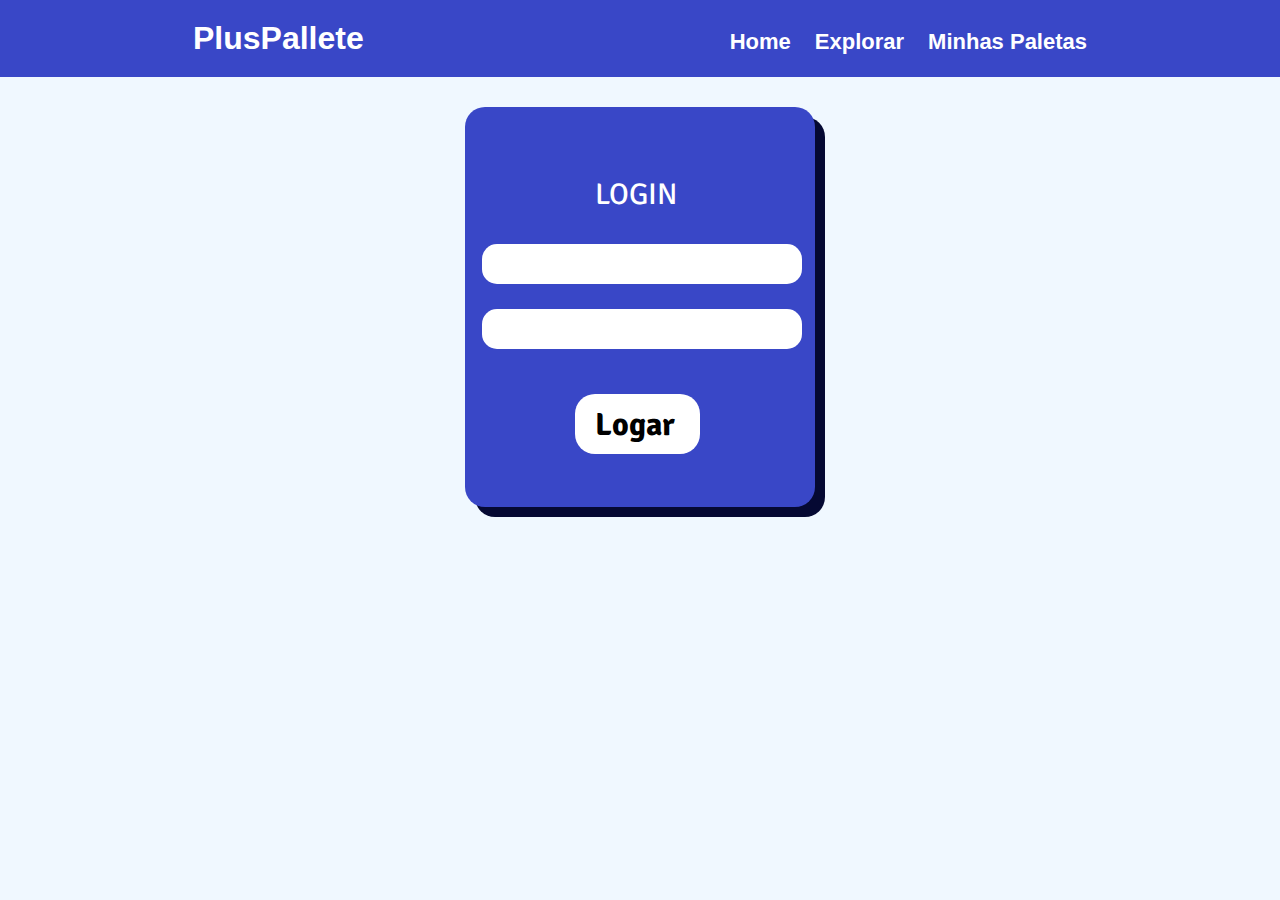
<file: login page/index.html>
<!DOCTYPE html>
<html lang="pt-br">
<head>
    <meta charset="UTF-8">
    <meta http-equiv="X-UA-Compatible" content="IE=edge">
    <meta name="viewport" content="width=device-width, initial-scale=1.0">
    <title>Rabisco</title>
    <link rel="stylesheet" href="style.css">
</head>
<body>
    <header>
        <h1>PlusPallete</h1>
        
        <nav>
            <a href="#">Home</a>
            <a href="#">Explorar</a>
            <a href="#">Minhas Paletas</a>
        </nav>
    </header>

    <main>
        <div class="container">
            <div class="box-login">
                <p>Login</p>
                <div class="campo"></div>
                <div class="campo2"></div>
                <a href="">
                    <div class="botao"><h1>Logar</h1></div>
                </a>
        </div>
    </main>
    
</body>
</html>
</file>
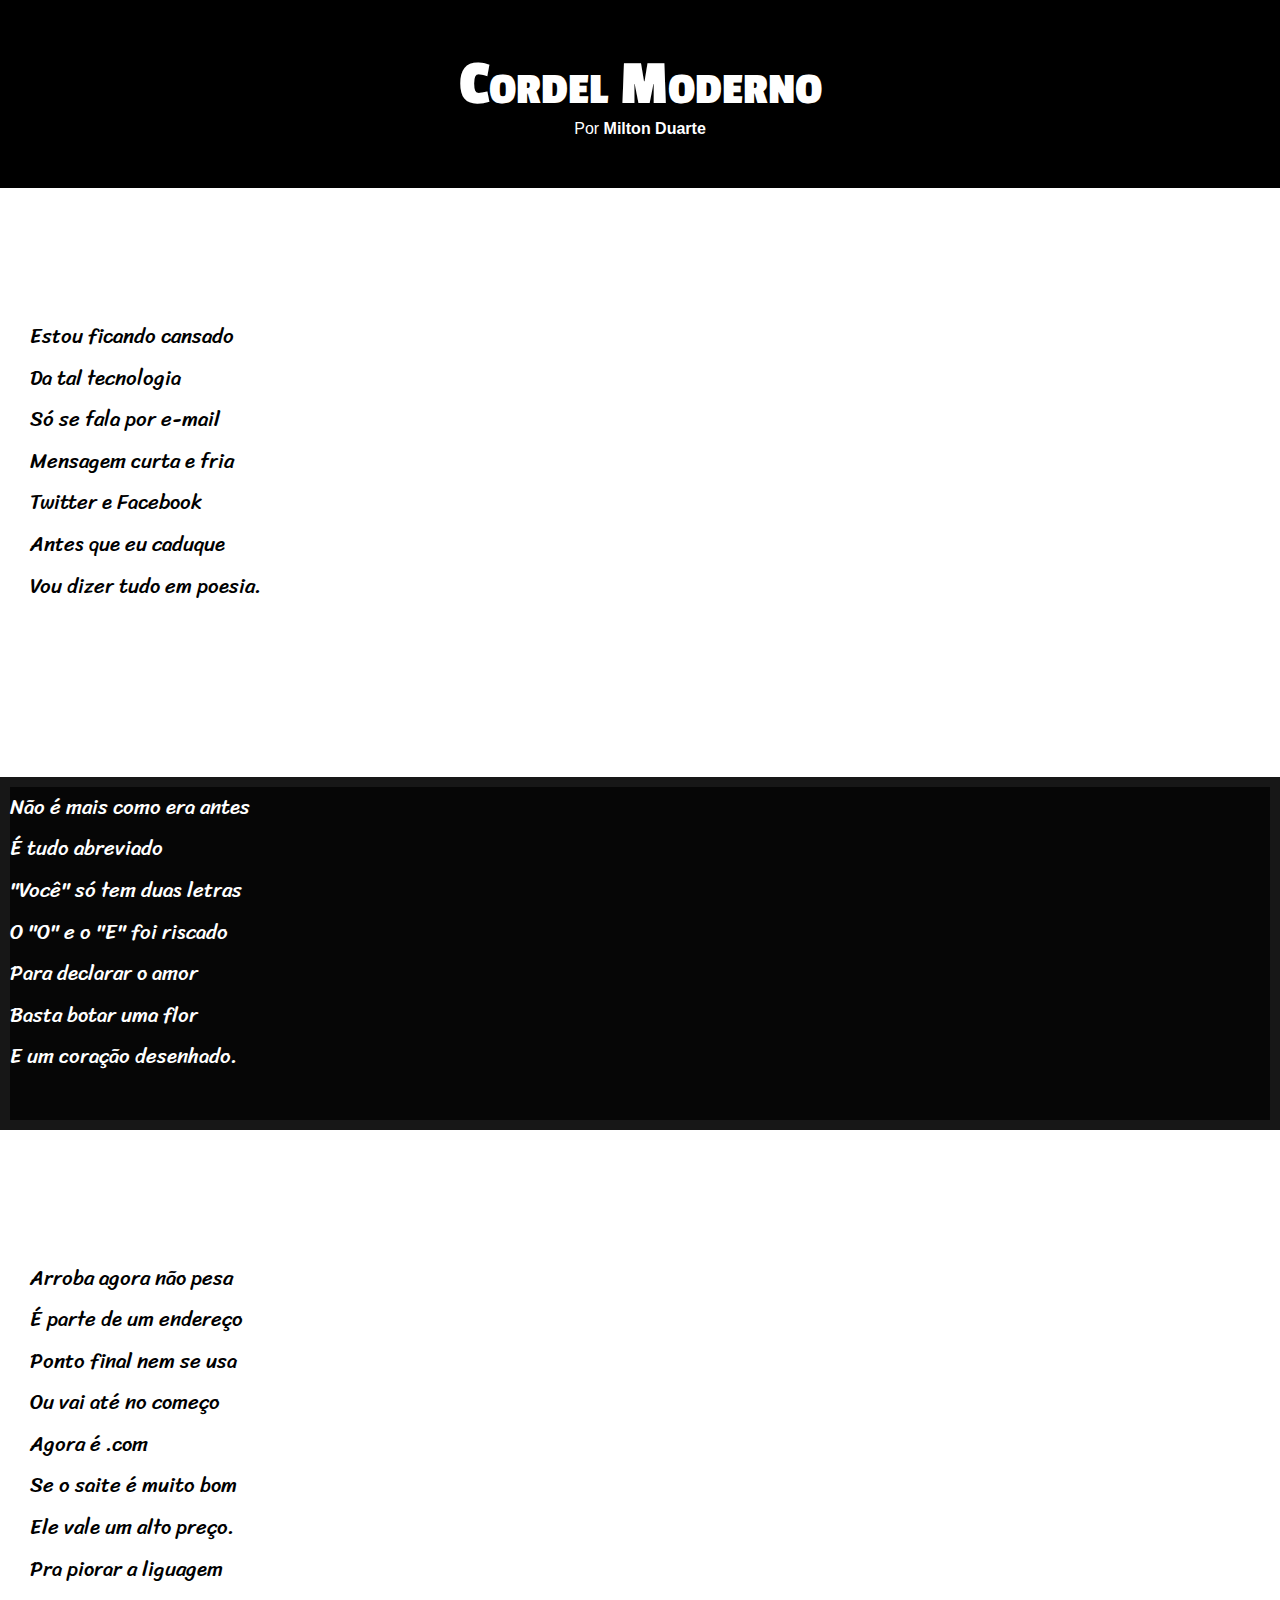
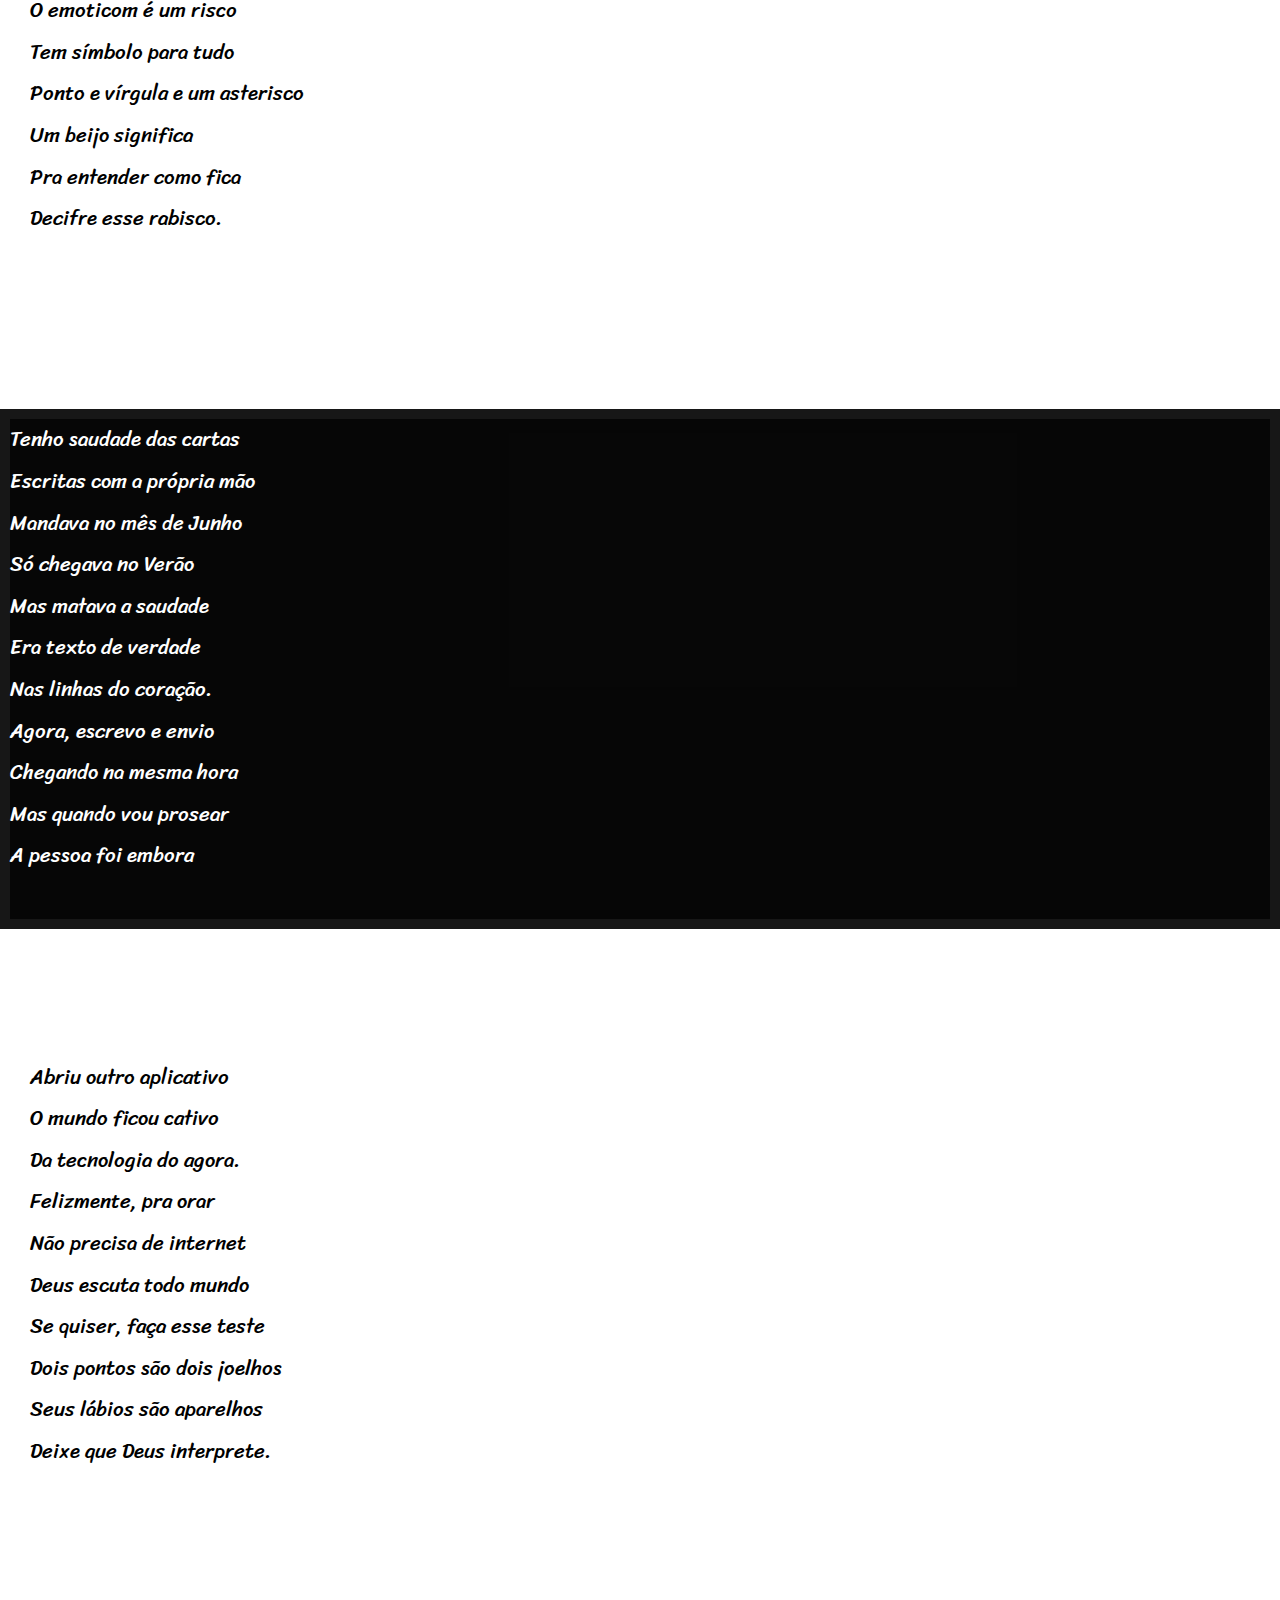
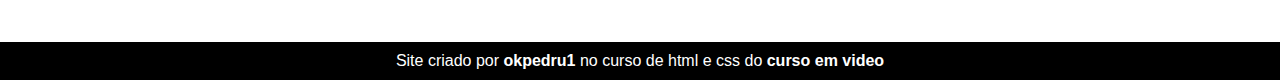
<file: ex022/desafio4/index.html>
<!DOCTYPE html>
<html lang="pt-br">
<head>
    <meta charset="UTF-8">
    <meta http-equiv="X-UA-Compatible" content="IE=edge">
    <meta name="viewport" content="width=device-width, initial-scale=1.0">
    <title>Cordel Moderno</title>
    <link rel="stylesheet" href="assets/style.css">
    <link rel="shortcut icon" href="https://cdn.pixabay.com/photo/2014/04/03/10/44/cactus-311273_960_720.png" type="image/x-icon">
</head>
<body>
    <header>
        <h1>Cordel Moderno</h1>
        <p>Por <a href="https://www.recantodasletras.com.br/autor_textos.php?id=9806" target="_blank">Milton Duarte</a></p>
    </header>

    <section class="normal">
        <p>
            Estou ficando cansado <br>
            Da tal tecnologia <br>
            Só se fala por e-mail <br>
            Mensagem curta e fria <br>
            Twitter e Facebook <br>
            Antes que eu caduque <br>
            Vou dizer tudo em poesia. <br>
        </p>
    </section>

    <section class="image" id="img01">
        <p>
            Não é mais como era antes<br>
            É tudo abreviado<br>
            "Você" só tem duas letras<br>
            O "O" e o "E" foi riscado<br>
            Para declarar o amor<br>
            Basta botar uma flor<br>
            E um coração desenhado.<br>
        </p>
    </section>


    <section class="normal">
        <p>
            Arroba agora não pesa<br>
            É parte de um endereço<br>
            Ponto final nem se usa<br>
            Ou vai até no começo<br>
            Agora é .com<br>
            Se o saite é muito bom<br>
            Ele vale um alto preço.<br>
            Pra piorar a liguagem<br>
            O emoticom é um risco<br>
            Tem símbolo para tudo<br>
            Ponto e vírgula e um asterisco<br>
            Um beijo significa<br>
            Pra entender como fica<br>
            Decifre esse rabisco.<br>
        </p>
    </section> 

    <section  class="image" id="img02">
        <p>
            Tenho saudade das cartas<br>
            Escritas com a própria mão<br>
            Mandava no mês de Junho<br>
            Só chegava no Verão<br>
            Mas matava a saudade<br>
            Era texto de verdade<br>
            Nas linhas do coração.<br>
            Agora, escrevo e envio<br>
            Chegando na mesma hora<br>
            Mas quando vou prosear<br>
            A pessoa foi embora<br>
        </p>
    </section>

    <section class="normal">
        <p>
            Abriu outro aplicativo<br>
            O mundo ficou cativo<br>
            Da tecnologia do agora.<br>
            Felizmente, pra orar<br>
            Não precisa de internet<br>
            Deus escuta todo mundo<br>
            Se quiser, faça esse teste<br>
            Dois pontos são dois joelhos<br>
            Seus lábios são aparelhos<br>
            Deixe que Deus interprete.<br>
        </p>
    </section>

    <footer>
        <p>Site criado por <a href="https://github.com/okpedru1" target="_blank">okpedru1</a> no curso de html e css do <a href="https://www.cursoemvideo.com" target="_blank">curso em video</a></p>
    </footer>
</body>
</html>
</file>
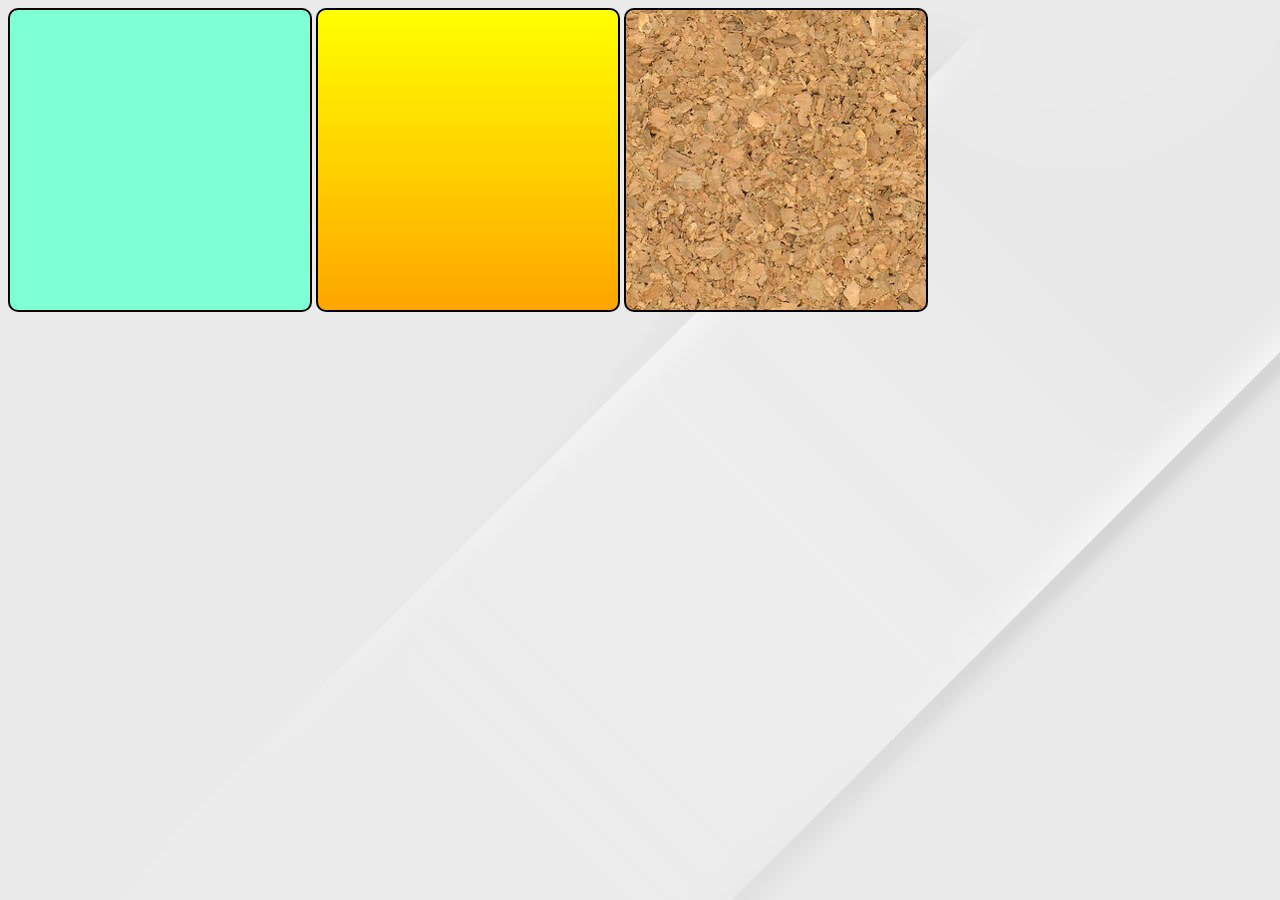
<file: ex022/fundo001.html>
<!DOCTYPE html>
<html lang="pt-br">
<head>
    <meta charset="UTF-8">
    <meta http-equiv="X-UA-Compatible" content="IE=edge">
    <meta name="viewport" content="width=device-width, initial-scale=1.0">
    <title>Teste de imagem de fundo</title>
    <link rel="stylesheet" href="style.css">
</head>
<body>
    <div class="quadrado" id="q1"></div> 

    <div class="quadrado" id="q2"></div>

    <div class="quadrado" id="q3"></div>
    
</body>
</html>
</file>
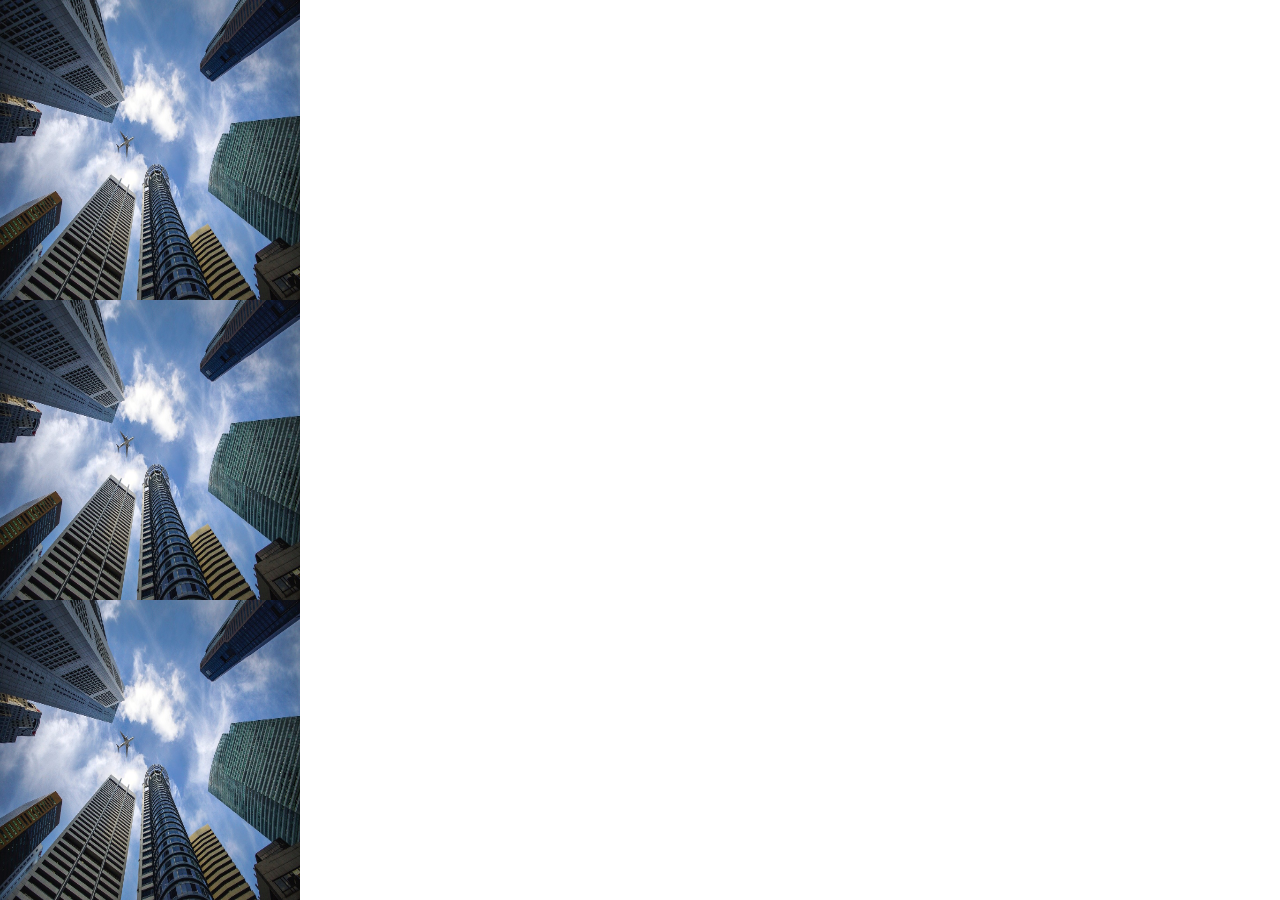
<file: ex022/fundo002.html>
<!DOCTYPE html>
<html lang="en">
<head>
    <meta charset="UTF-8">
    <meta http-equiv="X-UA-Compatible" content="IE=edge">
    <meta name="viewport" content="width=device-width, initial-scale=1.0">
    <title>personalização de fundo</title>
    <link rel="stylesheet" href="style002.css">
</head>
<body>
    
    
</body>
</html>
</file>
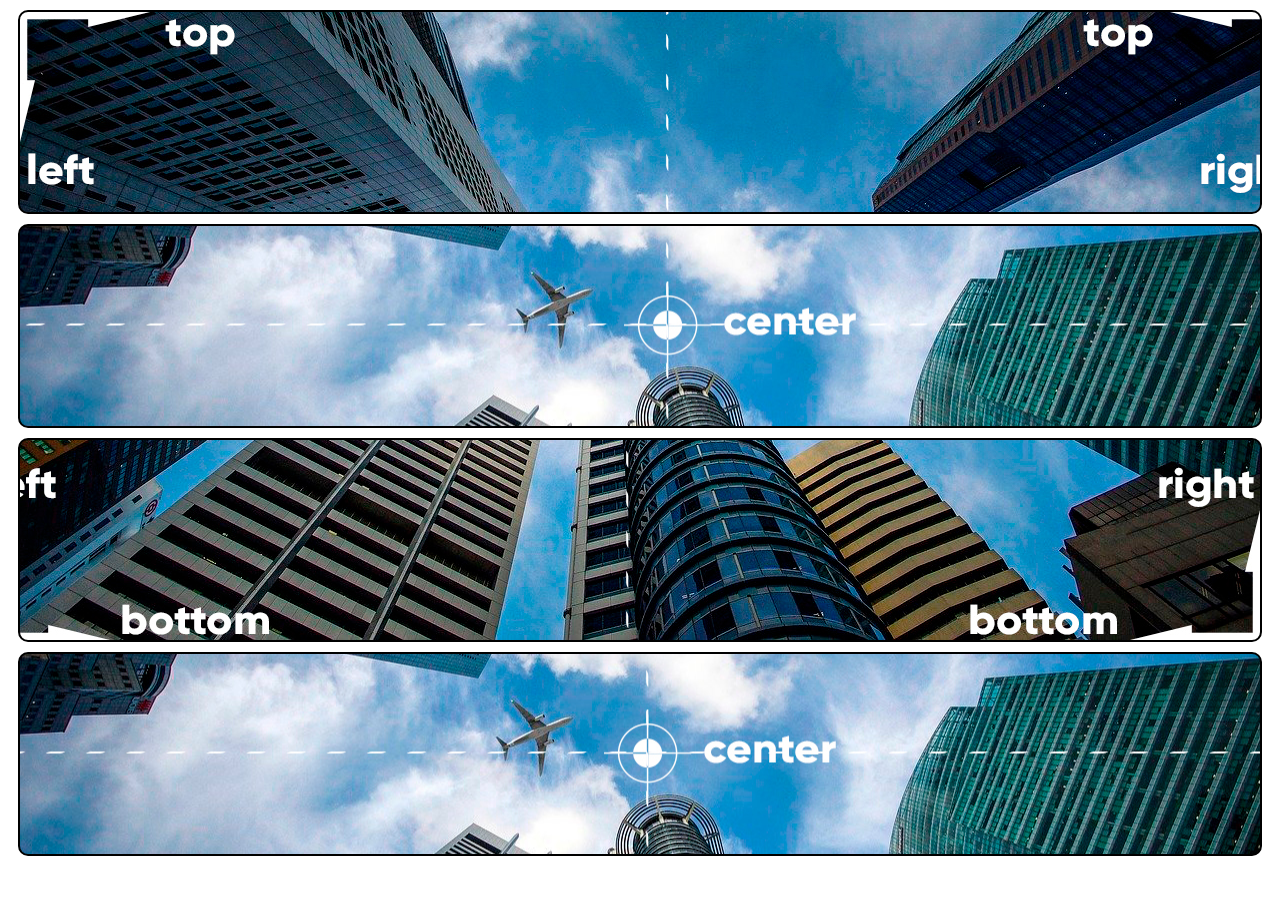
<file: ex022/fundo003.html>
<!DOCTYPE html>
<html lang="en">
<head>
    <meta charset="UTF-8">
    <meta http-equiv="X-UA-Compatible" content="IE=edge">
    <meta name="viewport" content="width=device-width, initial-scale=1.0">
    <title>Configurando a posição da imagem no fundo do site</title>
    <link rel="stylesheet" href="style003.css">
</head>
<body>
    <div class="bloco" id="q1"></div>
    <div class="bloco" id="q2"></div>
    <div class="bloco" id="q3"></div>
    <div class="bloco" id="q4"></div>
    
</body>
</html>
</file>
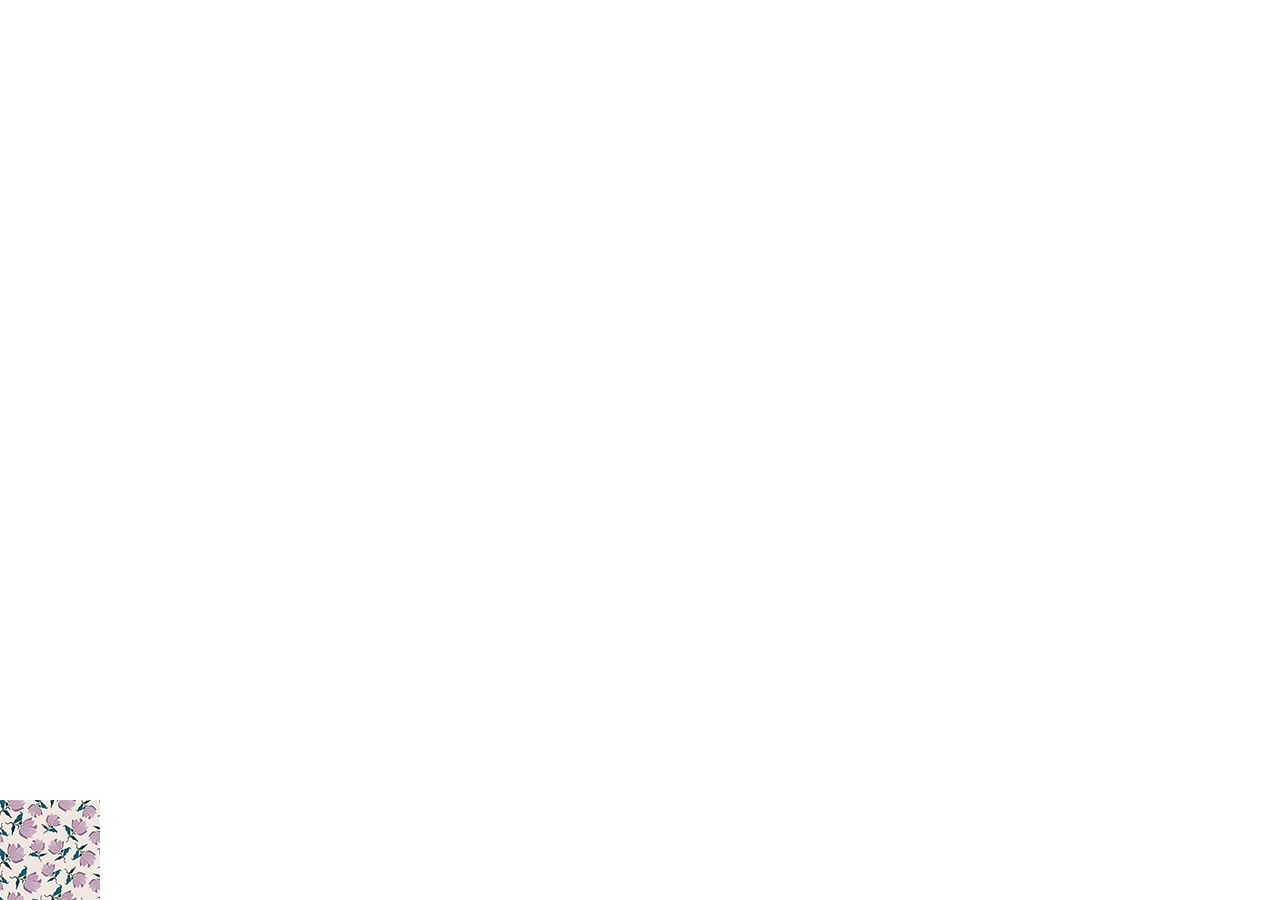
<file: ex022/fundo004.html>
<!DOCTYPE html>
<html lang="en">
<head>
    <meta charset="UTF-8">
    <meta http-equiv="X-UA-Compatible" content="IE=edge">
    <meta name="viewport" content="width=device-width, initial-scale=1.0">
    <title>Posicionamento</title>
    <link rel="stylesheet" href="style004.css">
</head>
<body>
    
    
</body>
</html>
</file>
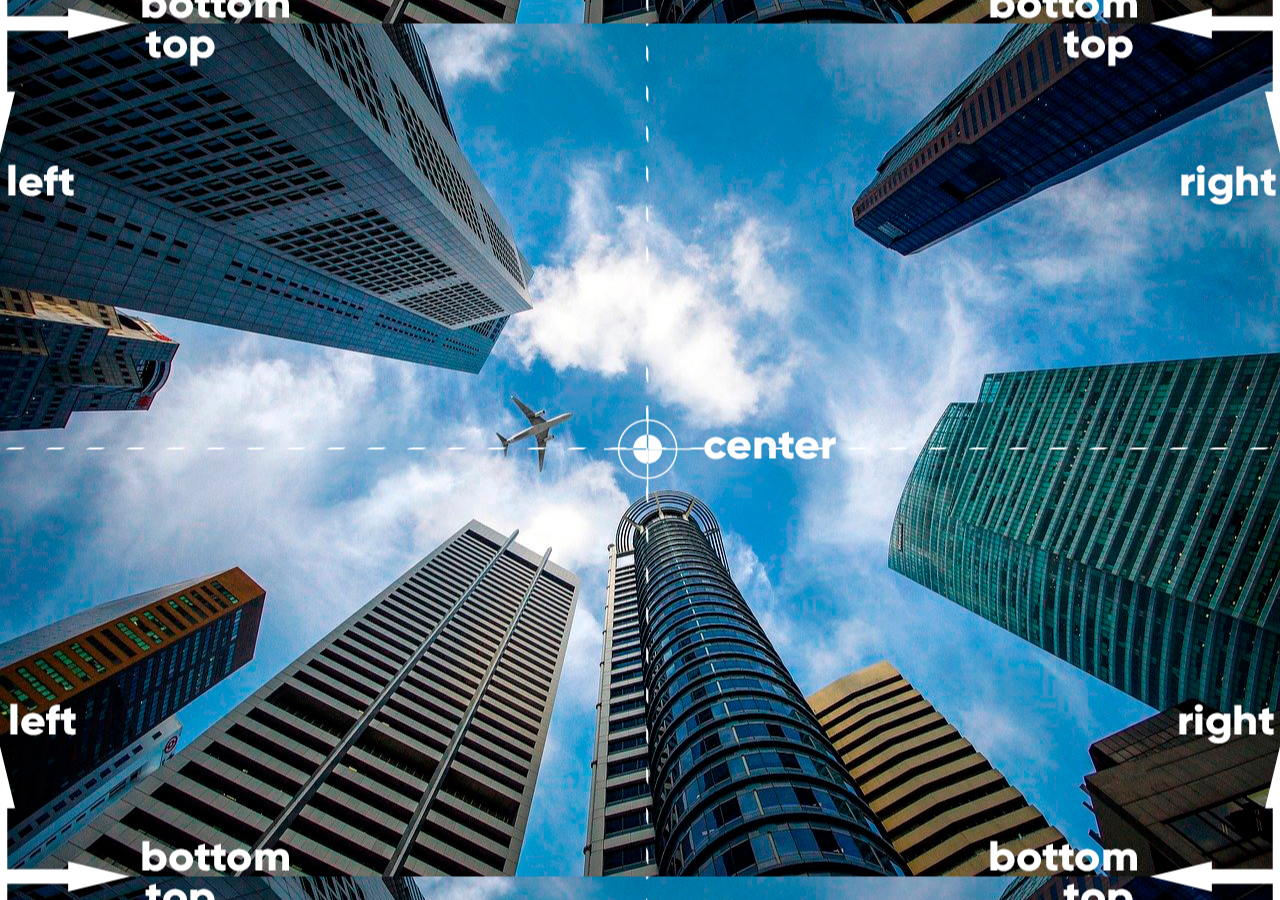
<file: ex022/fundo005.html>
<!DOCTYPE html>
<html lang="en">
<head>
    <meta charset="UTF-8">
    <meta http-equiv="X-UA-Compatible" content="IE=edge">
    <meta name="viewport" content="width=device-width, initial-scale=1.0">
    <title>posicionamento</title>
    <link rel="stylesheet" href="style005.css">
</head>
<body>
    
    
</body>
</html>
</file>
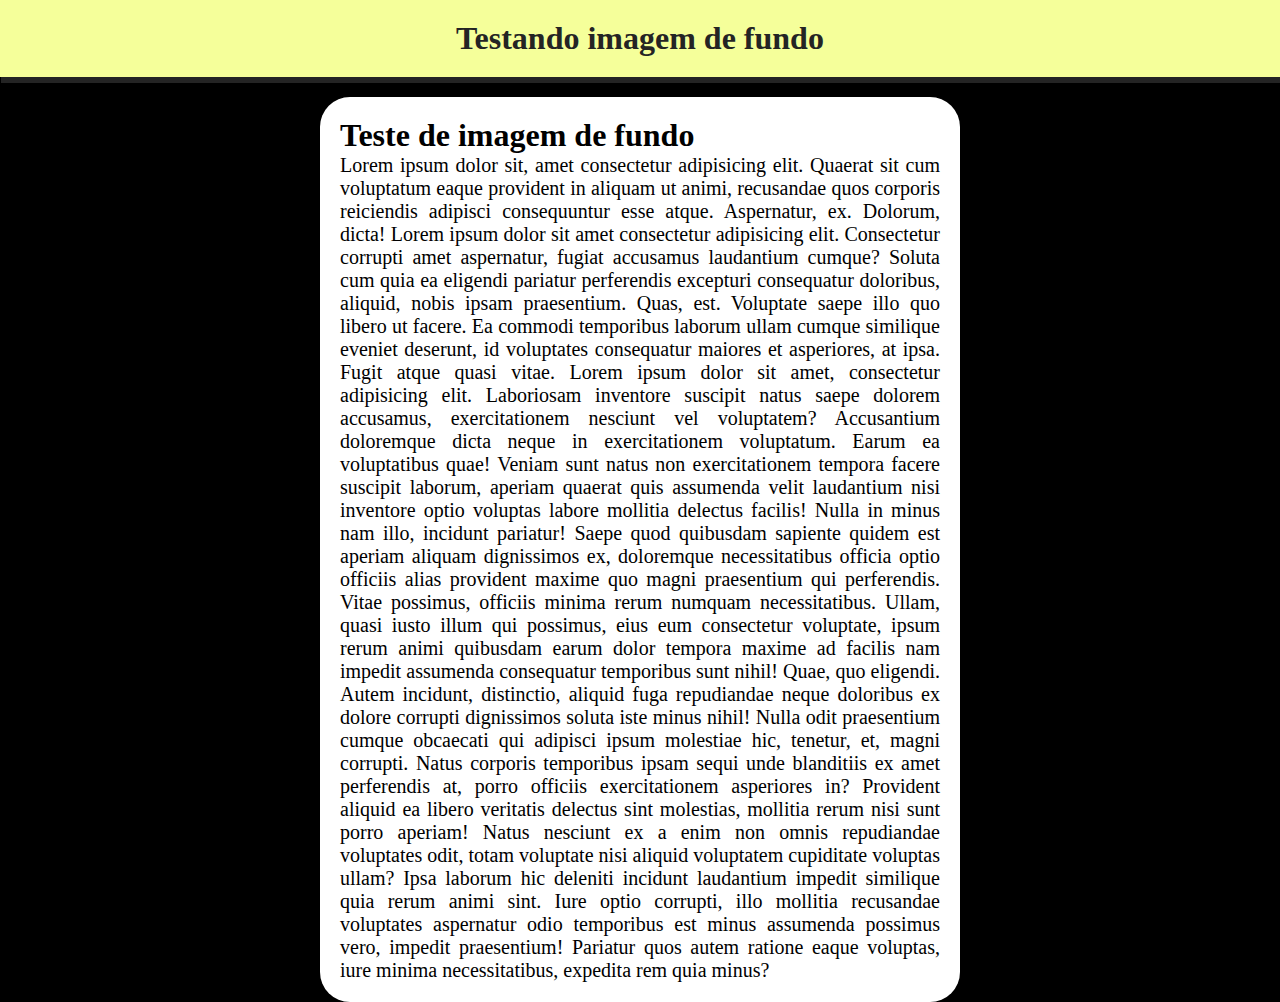
<file: ex022/fundo006.html>
<!DOCTYPE html>
<html lang="en">
<head>
    <meta charset="UTF-8">
    <meta http-equiv="X-UA-Compatible" content="IE=edge">
    <meta name="viewport" content="width=device-width, initial-scale=1.0">
    <title>Background imagem</title>
    <link rel="stylesheet" href="style006.css">
</head>
<body>
    <header>
        <h1>Testando imagem de fundo</h1>
    </header>
    <main>
        <h1>Teste de imagem de fundo</h1>
        <p>Lorem ipsum dolor sit, amet consectetur adipisicing elit. Quaerat sit cum voluptatum eaque provident in aliquam ut animi, recusandae quos corporis reiciendis adipisci consequuntur esse atque. Aspernatur, ex. Dolorum, dicta! Lorem ipsum dolor sit amet consectetur adipisicing elit. Consectetur corrupti amet aspernatur, fugiat accusamus laudantium cumque? Soluta cum quia ea eligendi pariatur perferendis excepturi consequatur doloribus, aliquid, nobis ipsam praesentium.
        Quas, est. Voluptate saepe illo quo libero ut facere. Ea commodi temporibus laborum ullam cumque similique eveniet deserunt, id voluptates consequatur maiores et asperiores, at ipsa. Fugit atque quasi vitae. Lorem ipsum dolor sit amet, consectetur adipisicing elit. Laboriosam inventore suscipit natus saepe dolorem accusamus, exercitationem nesciunt vel voluptatem? Accusantium doloremque dicta neque in exercitationem voluptatum. Earum ea voluptatibus quae!
        Veniam sunt natus non exercitationem tempora facere suscipit laborum, aperiam quaerat quis assumenda velit laudantium nisi inventore optio voluptas labore mollitia delectus facilis! Nulla in minus nam illo, incidunt pariatur!
        Saepe quod quibusdam sapiente quidem est aperiam aliquam dignissimos ex, doloremque necessitatibus officia optio officiis alias provident maxime quo magni praesentium qui perferendis. Vitae possimus, officiis minima rerum numquam necessitatibus.
        Ullam, quasi iusto illum qui possimus, eius eum consectetur voluptate, ipsum rerum animi quibusdam earum dolor tempora maxime ad facilis nam impedit assumenda consequatur temporibus sunt nihil! Quae, quo eligendi.
        Autem incidunt, distinctio, aliquid fuga repudiandae neque doloribus ex dolore corrupti dignissimos soluta iste minus nihil! Nulla odit praesentium cumque obcaecati qui adipisci ipsum molestiae hic, tenetur, et, magni corrupti.
        Natus corporis temporibus ipsam sequi unde blanditiis ex amet perferendis at, porro officiis exercitationem asperiores in? Provident aliquid ea libero veritatis delectus sint molestias, mollitia rerum nisi sunt porro aperiam!
        Natus nesciunt ex a enim non omnis repudiandae voluptates odit, totam voluptate nisi aliquid voluptatem cupiditate voluptas ullam? Ipsa laborum hic deleniti incidunt laudantium impedit similique quia rerum animi sint.
        Iure optio corrupti, illo mollitia recusandae voluptates aspernatur odio temporibus est minus assumenda possimus vero, impedit praesentium! Pariatur quos autem ratione eaque voluptas, iure minima necessitatibus, expedita rem quia minus?</p>
    </main>
    
</body>
</html>
</file>
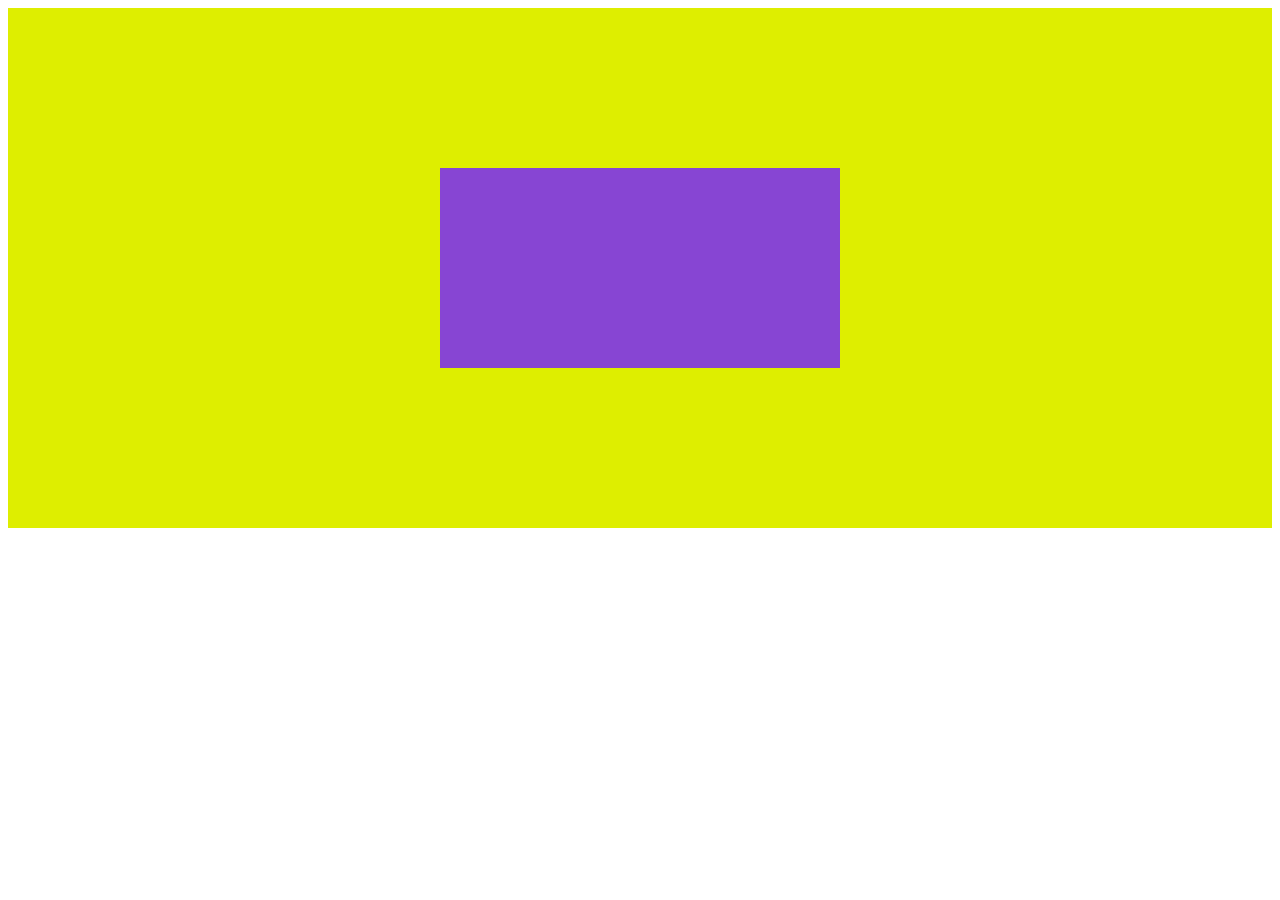
<file: ex022/fundo007/fundo007.html>
<!DOCTYPE html>
<html lang="pt-br">
<head>
    <meta charset="UTF-8">
    <meta http-equiv="X-UA-Compatible" content="IE=edge">
    <meta name="viewport" content="width=device-width, initial-scale=1.0">
    <title>fundo007</title>
    <link rel="stylesheet" href="style007.css">
</head>
<body>
    <section id="container">
        <article id="conteudo">

        </article>
    </section>
</body>
</html>
</file>
<file: login page/style.css>
@import url('https://fonts.googleapis.com/css2?family=Signika:wght@700&display=swap');

*{
    margin: 0;
    padding: 0;
}

body{
    background-color: aliceblue;
}

header{
    display: flex;
    background-color: #3947c7;
    padding: 20px;
    justify-content: space-around;

}


header h1{
    color: white;
    font-family: Helvetica, sans-serif;
}

header a{
    position: relative;
    top: 9px;


    color: white;
    text-decoration: none;
    font-size: 22px;
    font-weight: bold;
    padding-left: 20px;

    font-family: Helvetica;

}

header a:hover{
    text-shadow: 2px 3px black;
}

body a{
    text-decoration: none;
}
.container{
    display: flex;
}

.box-login{
    background-color: #3947c7;
    width: 350px;
    height: 400px;
    border-radius: 20px;

    margin: auto;
    margin-top: 30px;

    box-shadow: 10px 10px #050933;
}

.box-login p{
    position: relative;
    top: 69px;
    left: 130px;

    font-family: 'Signika', sans-serif;
    font-size: 30px;
    color: white;
    text-transform: uppercase;
}

.campo{
    position: relative;
    top: 100px;
    left: 17px;
    border-radius: 15px;


    background-color: white;
    width: 320px;
    height: 40px
    
}

.campo2{
    position: relative;
    top: 125px;
    left: 17px;
    border-radius: 15px;


    background-color: white;
    width: 320px;
    height: 40px
}

.botao {
    background-color: white;
    width: 125px;
    height: 60px;

    position: relative;
    top: 170px;
    left: 110px;

    border-radius: 20px;
}

.botao h1{
    position: relative;
    top: 11px; left: 20px;
    color: black;

    font-family: 'Signika', sans-serif;
    

}
</file>
<file: ex022/desafio4/assets/style.css>
@import url('https://fonts.googleapis.com/css2?family=Passion+One&family=Sriracha&display=swap');

:root{
    --fonte1: Verdana, Geneva, Tahoma, sans-serif;
    --fonte2: 'Passion One', 'cursive';
    --fonte3: 'Sriracha', 'cursive';

}




*{
    margin: 0;
    padding: 0;
}

html, body{
    min-height: 100vh;
    background-color: darkgrey;
    font-family: var(--fonte1);
}

header{
    background-color: black;
    color: white;
    text-align: center;
    
}

header h1{
    padding-top: 50px; 
    font-variant: small-caps;
    font-family: var(--fonte2);
    font-size: 4em;

}

header p{
    padding-bottom: 50px;
}

header a, footer a{
    color: white;
    text-decoration: none;
    font-weight: bolder;
}

header a:hover, footer a:hover{
    text-decoration: underline;
}


section{
    padding-top: 10%;
    padding-bottom: 10%;
    padding-left: 30px;

    line-height: 2em;
    font-family: var(--fonte3);
    font-size: 1.3em;

    background-size: cover;
    background-attachment: fixed;
}

section p{
    padding-bottom: 2em;
}

section.normal{
     background-color: white;
     color: black;
}

section.image{
    background-color: rgba(0, 0, 0, 0.863);
    color: white;
    padding: 10px;
}

section.image p{
    background-color: rgba(0, 0, 0, 0.719);
}

section#img01{
    background-image: url(https://img.elo7.com.br/product/original/285B82A/adesivo-de-parede-cordel-norte-nordeste-1-metro-xilogravura-banheiro.jpg);
    background-position: top center;
   
}

section#img02{
    background-image: url(https://fazendoanossafesta.com.br/wp-content/uploads/2022/06/Painel-para-Televisao-Tema-Cordel.jpg);
    background-position: right center;
   
}


footer{
    color: white;
    background-color: black;
    text-align: center;
    padding: 10px;
}
</file>
<file: ex022/style.css>
div.quadrado{
    display: inline-block;
    border: 2px solid black;
    width: 300px;
    height: 300px;
    border-radius: 10px;
    background-color: aliceblue;
}

body{
    background-image: url(assets/wallpaper006.jpg);
}

div#q1{
    background-color: aquamarine;
}

div#q2{
    background-image: linear-gradient(to bottom, yellow, orange);
}

div#q3{
    background-image: url(assets/wallpaper001.jpg);
}
</file>
<file: ex022/style002.css>
body{
    background-image: url(assets/wallpaper002.jpg);
    background-size: 300px 300px;
    background-repeat: repeat-y;
}
</file>
<file: ex022/style003.css>
.bloco{
    height: 200px;
    border: solid 2px black;
    margin: 10px;
    border-radius: 10px;

    background-image: url(assets/wallpaper003.jpg);
    
}

div#q1 {
    background-position: left top;
}

div#q2 {
    background-position: left center;
}

div#q3 {
    background-position: right bottom;
}

div#q4 {
    background-position: center center;
}
</file>
<file: ex022/style004.css>
*{
    margin: 0;
    padding: 0;
}

body{
    height: 100vh;
    background-image: url(assets/pattern003.png);
    background-size: 100px;
    background-repeat: no-repeat;
    background-position: left bottom;
}
</file>
<file: ex022/style005.css>
*{
    margin: 0;
    padding: 0;
}

body{
    background-image: url(assets/wallpaper003.jpg);
    background-position: center center;
    height: 100vh;
}
</file>
<file: ex022/style006.css>
*{
    margin: 0;
    padding: 0;
}

body {
    /*background-color: black;
    background-image: url(https://www.10wallpaper.com/wallpaper/1366x768/1410/Best_Nature_Views-Scenery_HD_Wallpaper_1366x768.jpg);
    background-repeat: no-repeat;
    background-position: center center;
    background-size: cover;
    background-attachment: fixed;*/

    background: black url(https://www.10wallpaper.com/wallpaper/1366x768/1410/Best_Nature_Views-Scenery_HD_Wallpaper_1366x768.jpg) center center no-repeat fixed;
    background-size: cover;
}

p{
    font-size: 20px; text-align: justify;
}

header {
    box-shadow: 1px 6px;
    margin-bottom: 20px;
    padding: 20px;
    text-align: center;
    color: rgb(36, 36, 36);
    background-color: rgb(245, 255, 154);
}

main {
    background-color: rgb(255, 255, 255);
    max-width: 600px;
    padding: 20px;
    margin: auto;
    border-radius: 30px;
    box-shadow: 3px 5px 5px;
}
</file>
<file: ex022/fundo007/style007.css>
#container{
    position: relative;
    height: 500px;
    background-color: rgb(222, 238, 0);
    padding: 10px;

}

#conteudo{
    position: absolute;
    width: 400px;
    height: 200px;
    background-color: rgb(135, 69, 211);

    left: 50%;
    top: 50%;

    transform: translate(-50%, -50%);
}
</file>
